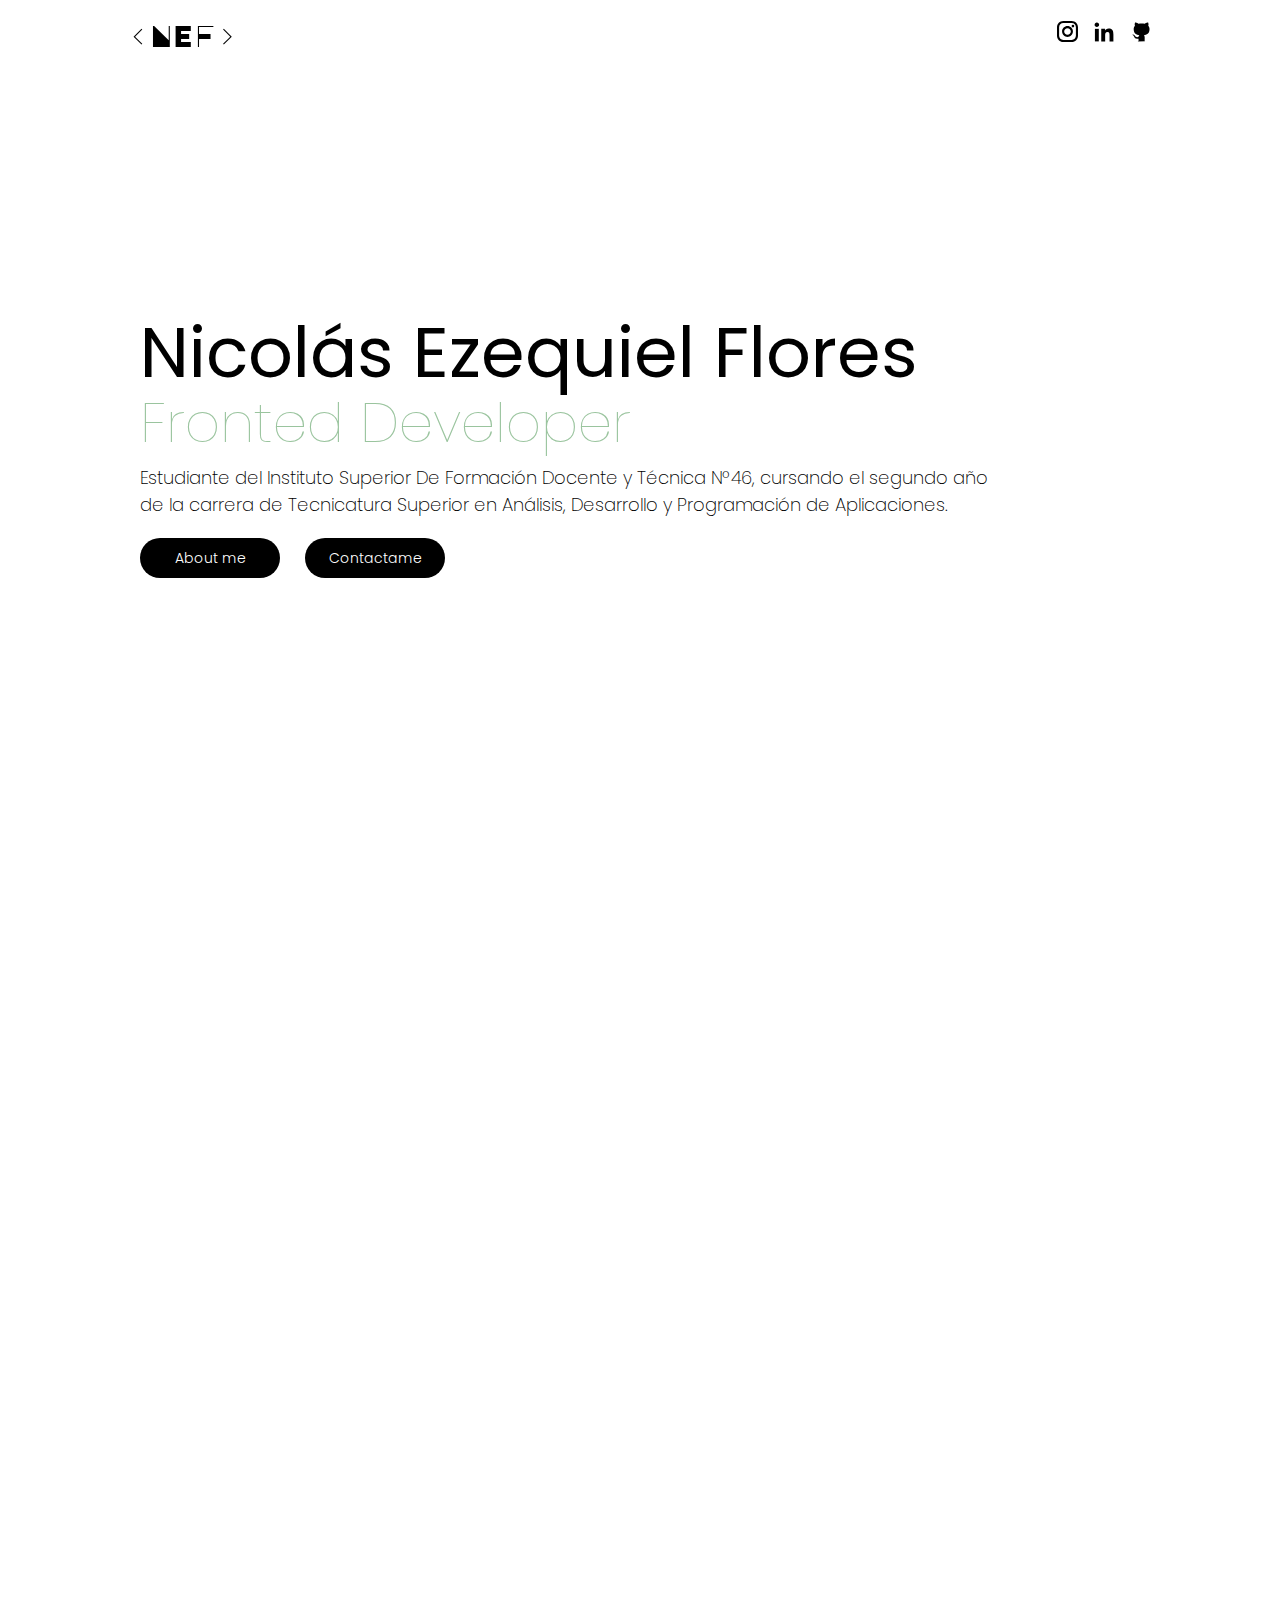
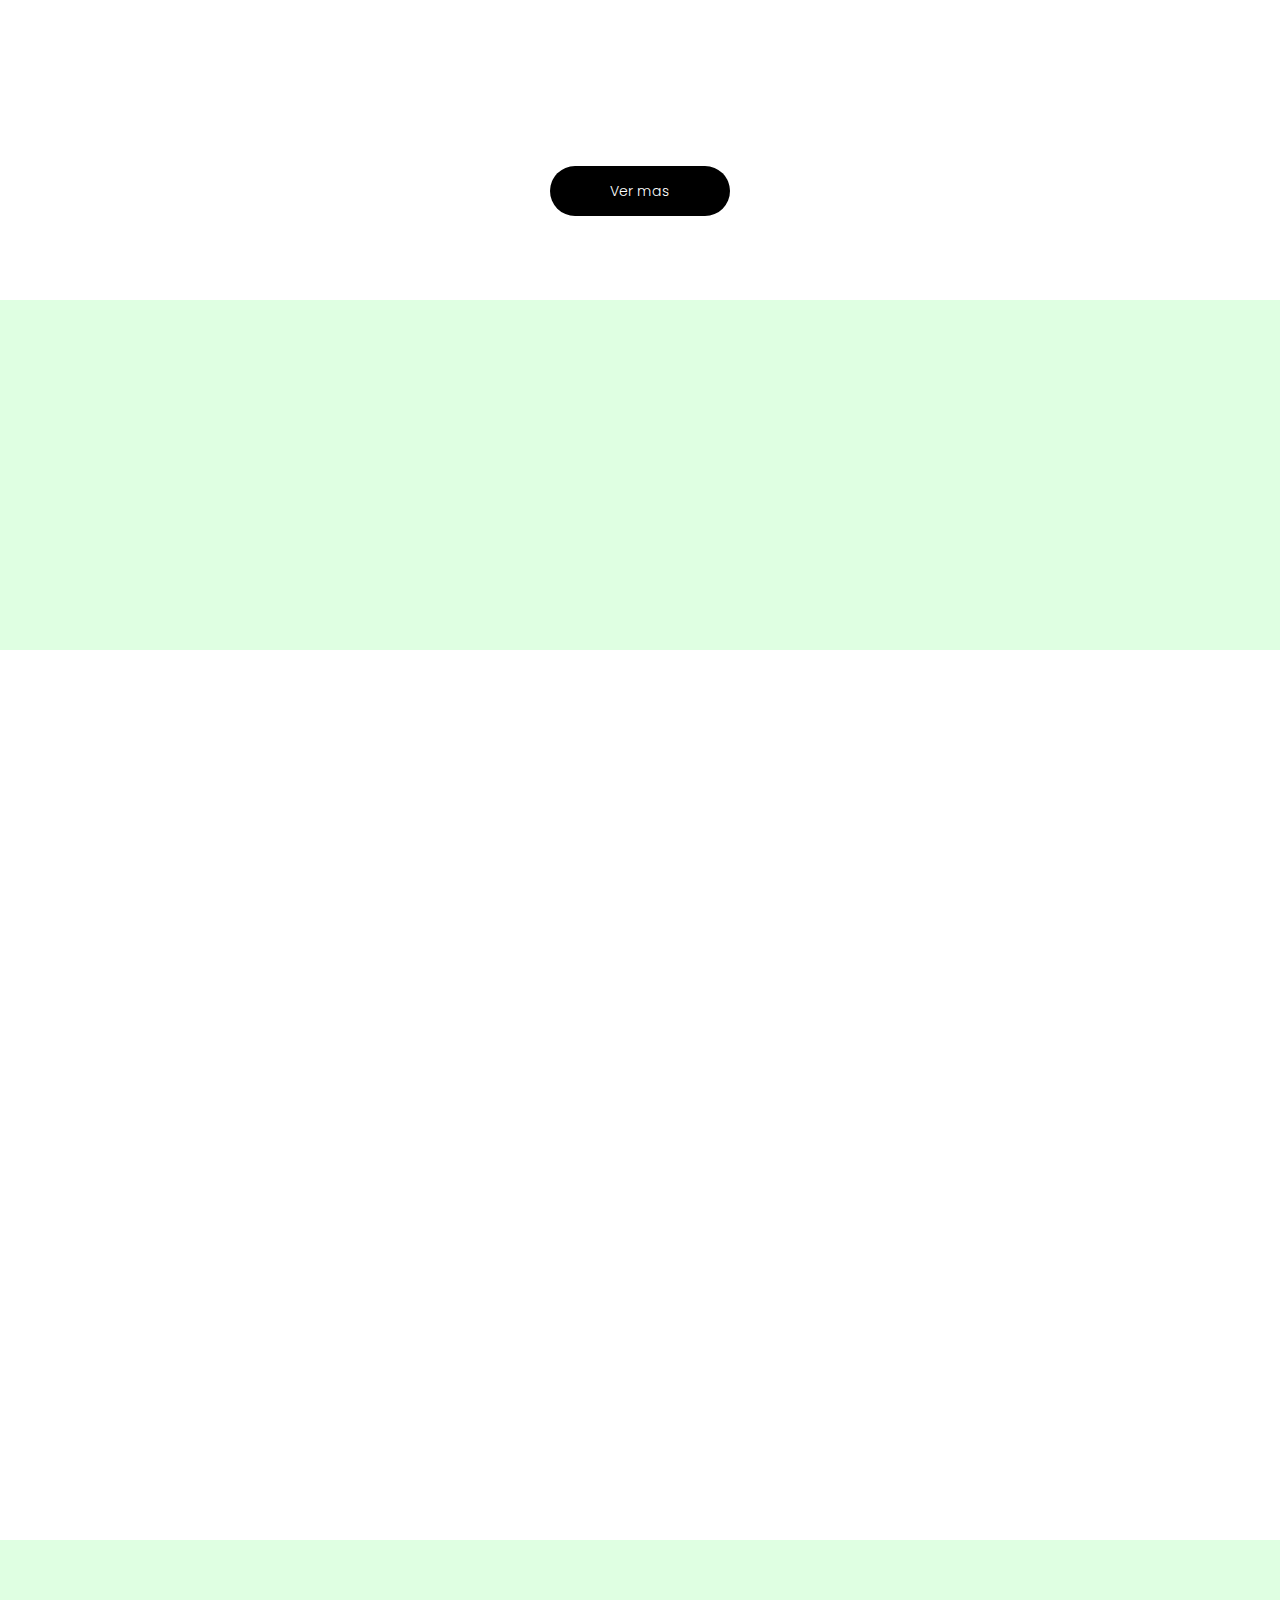
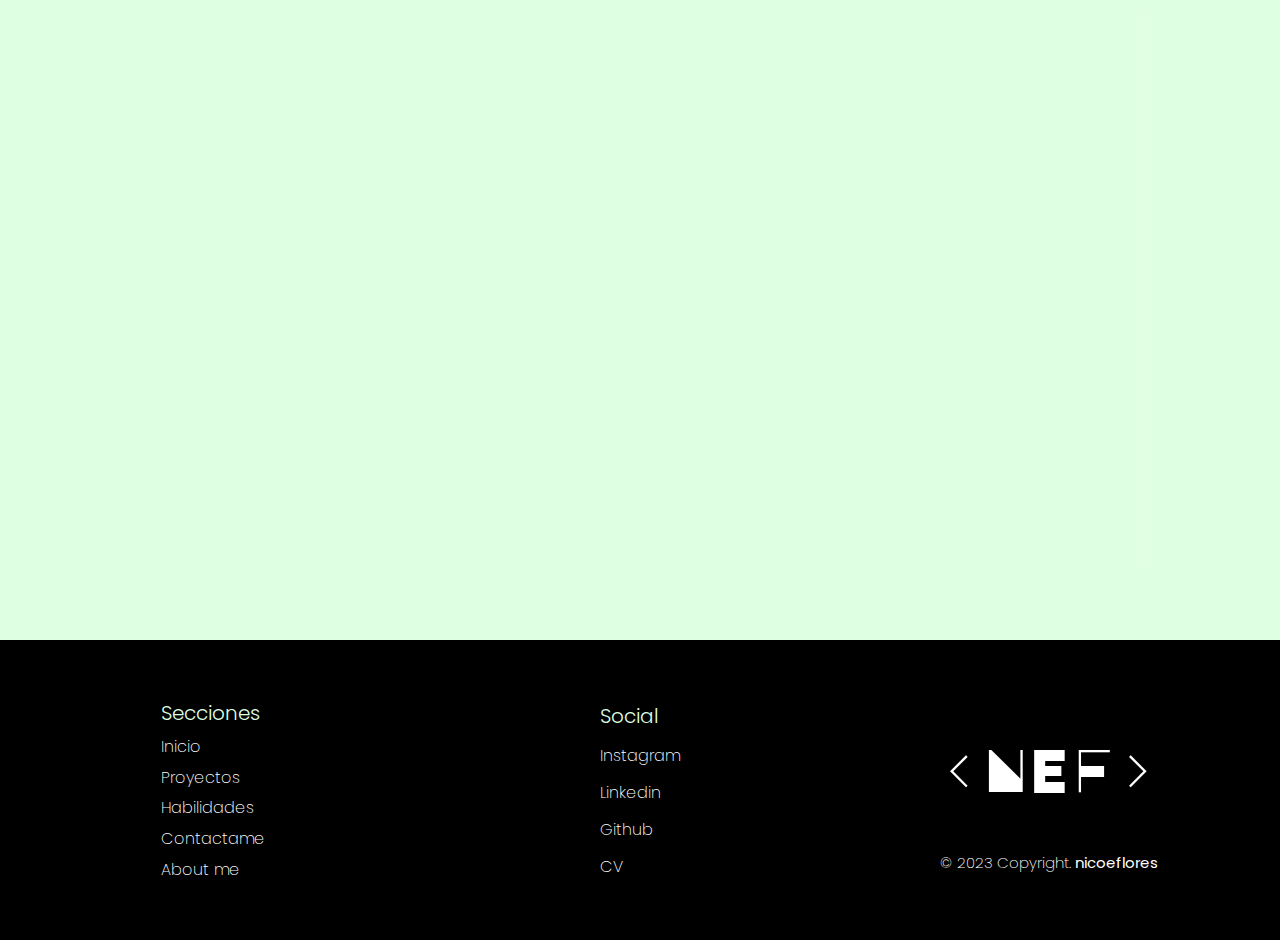
<file: index.html>
<!DOCTYPE html>
<html lang="es">
<head>
    <meta charset="UTF-8">
    <meta http-equiv="X-UA-Compatible" content="IE=edge">
    <meta name="viewport" content="width=device-width, initial-scale=1.0">
    <title>Portafolio</title>
    <link rel="stylesheet" href="css/style.css">
    <link rel="preconnect" href="https://fonts.googleapis.com">
    <link rel="preconnect" href="https://fonts.gstatic.com" crossorigin>
    <link href="https://fonts.googleapis.com/css2?family=Poppins:wght@100;200;300;400;500;600;700;800;900&display=swap" rel="stylesheet">
    <link href="https://fonts.googleapis.com/css2?family=Major+Mono+Display&display=swap" rel="stylesheet">
    <link rel="stylesheet" href="https://cdnjs.cloudflare.com/ajax/libs/animate.css/4.1.1/animate.min.css"/>
    <link href="https://unpkg.com/aos@2.3.1/dist/aos.css" rel="stylesheet">
    <script src="https://unpkg.com/aos@2.3.1/dist/aos.js"></script>
</head>
<body>
  
    <header>
        <div class="iconos">
            <a href="PROYECTO1/index.html" class="logoN">&lt;NEF&gt;</a>
        </div>
        <div class="logo">
            
        </div>
      
        <nav>
            <ul>
                <li><a href="https://www.instagram.com/nicoeflores/?hl=es" target="_blank"><img src="./img/instagram_ee1dilgl1rtu.svg" alt="" class="iconavig"></a></li>
                <li><a href="https://www.linkedin.com/in/nicol%C3%A1s-ezequiel-flores-4936a1242" target="_blank"><img src="./img/linkedin_nkd1ncah4zv7.svg" alt="" class="iconav"></a></li>
                <li><a href="https://github.com/nicolasezequielflores" target="_blank"><img src="./img/github_3s6mprzgqs03.svg" alt="" class="iconav"></a></li>  
            </ul>
        </nav>
    </header>

    <main>
        <div class="container">

            <div class="incont">
                <img src="./img/imasde2.jpg" alt="" class="imgpp  animate__animated animate__backInDown"> 
                <div class="inicio animate__animated animate__backInDown">

                    <p class="name">Nicolás <span class="segname">Ezequiel</span> Flores</p>
                    <p class="qsoy">Fronted Developer</p>
                    <div class="parins">
                        <p class="de"> Estudiante del Instituto Superior De Formación Docente y Técnica Nº46, cursando el segundo año de la carrera de Tecnicatura Superior en Análisis, Desarrollo y Programación de Aplicaciones.</p>
                    </div>
                    
                    <div class="botones">
                        <div class="button"><a href="#aboutme" class="btn">About me</a></div>
                        <div class="button"><a href="#contacto" class="btn">Contactame</a></div>
                    </div>
                </div>

                
            </div>

        </div>

        <div class="procont" id="proyectos" >

            <div class="proycont">

                <div class="proy" data-aos="fade-up">
                    <div class="titcont">
                        <p class="tit">Proyectos</p>
                        <div class="button"><a href="https://github.com/nicolasezequielflores" target="_blank" class="btn">Github</a></div>
                    </div>
                    
                </div>
    
                <div class="pro">
                    <a href="#" class="ca caja1" data-aos="zoom-in">Proyecto 1</a>
                    <a href="PROYECTO1/index.html" class="ca caja2" data-aos="zoom-in">Project-Bugatti</a>
                    <a href="#" class="ca caja3" data-aos="zoom-in">Proyecto 3</a>
                    <a href="#" class="ca caja4" data-aos="zoom-in">Proyecto 4</a>
                </div>

                <div  class="buttonvm"><a href="#" class="btnvm">Ver mas</a></div>
        </div>


            <!-- <p class="quienst">

                Estudiante del Instituto Superior De Formación Docente y Técnica Nº46, cursando el segundo año de la carrera de Tecnicatura Superior en Análisis, Desarrollo y Programación de Aplicaciones.

                Hola, mi nombre es Nicolás y soy un apasionado estudiante de programación con un gran interés en aprender y desarrollar mis habilidades en este campo. Aunque todavía estoy en mis primeros pasos como programador, he dedicado mucho tiempo y esfuerzo a aprender diversos lenguajes de programación como C# y JavaScript a través de cursos en línea y proyectos personales.

                Me siento muy motivado para seguir adquiriendo conocimientos y experiencia en el campo de la programación y estoy dispuesto a trabajar duro para convertirme en un profesional altamente capacitado. Estoy emocionado de tener la oportunidad de aplicar mis habilidades y conocimientos en proyectos reales y colaborar con otros desarrolladores. 

                Aunque todavía tengo mucho por aprender, estoy seguro de que con dedicación y esfuerzo puedo convertirme en un programador de éxito. 
            </p> -->
        </div>
        <div  id="habilidades"></div>
        
        <div class="habi">

            <div class="habicontainer" data-aos="fade-left">

                <div class="habitit">
                    <p class="habititp">Habilidades</p>
                </div>
    
                <div class="habilen">
                    <a href="#" class="len">HTML</a>
                    <a href="#" class="len">CSS</a>
                    <a href="#" class="len">JavaScript</a>
                    <a href="#" class="len">PHP</a>
                    <a href="#" class="len">SQL</a>
                    <a href="#" class="len">Boostrap</a>
                    <a href="#" class="len">Wordpress</a>                  
                </div>
            </div>
            
        </div>

        <div id="contacto"></div>
        <div class="contactocont"  data-aos="fade-up">
            <div class="concont">

                <p class="con">Contacto</p>

                <div class="button">
                    <a href="#" class="btn btncont">Instagram</a>
                </div>

            </div>

            <div class="formcont">
                
                <form action="f">

                    <input type="text" name="name" id="name" placeholder="Ingrese su nombre" data-aos="fade-up" required>
    
                 
                    <input type="text" name="apellido" id="apellido" placeholder="Ingrese su apellido" data-aos="fade-up" required>
    
                  
                    <input type="email" name="correo" id="correo" placeholder="Ingrese su correo" data-aos="fade-up" required>
    
                    <textarea name="" id="" cols="30" rows="10" placeholder="Dejá un comentario" data-aos="fade-up"></textarea>
    
                    <div class="button" data-aos="fade-up"><a href="#" class="btn" >Enviar</a></div>

                </form>

            </div>
           
        </div>

        <div id="aboutme"></div>
        <div class="quien_soy" >
           
            
            <div class="qsc" id="aboutme">
                <div class="img" data-aos="fade-right">
                    <img src="./img/imasde2.jpg" alt="" class="imgp">                   
                </div>
                 
                <div class="quienst" data-aos="fade-right">


                    <div class="parrcont">
                        <p class="quienstx">
                 
                            <span id="aboutme" class="titab">About me</span>
                            <br><br>
                            Hola, mi nombre es Nicolás y soy un apasionado estudiante de programación con un gran interés en aprender y desarrollar mis habilidades en este campo. Aunque todavía estoy en mis primeros pasos como programador, he dedicado mucho tiempo y esfuerzo a aprender diversos lenguajes a través de cursos en línea y proyectos personales.
                            <br>
                            Me siento muy motivado para seguir adquiriendo conocimientos y experiencia en el campo de la programación y estoy dispuesto a trabajar duro para convertirme en un profesional altamente capacitado.           
                        
                        </p>
                    </div>
                   
                  

                </div>
            </div>
           
        </div>

    </main>
    
    <footer>
       
        <div class="segfo">
            <div class="secciones">
                <a href="#" class="titfo">Secciones</a>
                <a href="#" class="sec">Inicio</a>
                <a href="#proyectos" class="sec">Proyectos</a>
                <a href="#habilidades" class="sec">Habilidades</a>
                <a href="#contacto" class="sec">Contactame</a>
                <a href="#aboutme" class="sec">About me</a>
            </div>
        </div>

        <div class="terfo">
            <div class="secciones">
                <a href="#" class="titfo">Social</a>
                <a href="https://www.instagram.com/nicoeflores/?hl=es" target="_blank" class="sec">Instagram</a>
                <a href="https://www.linkedin.com/in/nicol%C3%A1s-ezequiel-flores-4936a1242" target="_blank" class="sec">Linkedin</a>
                <a href="https://github.com/nicolasezequielflores" target="_blank" class="sec">Github</a>
                <a href="#" class="sec">CV</a>
            </div>
        </div>

        <div class="primfo">
            <p class="loofoo">&lt;NEF&gt;</p>
            <p class="copy">&COPY; 2023 Copyright. <a href="https://www.instagram.com/nicoeflores/?hl=es" target="_blank" class="ig">nicoeflores</a></p>
        </div>
        
    </footer>

    <button id="back-to-top"></button>

    <script src="./btn.js"></script>
    <script>
        AOS.init();
    </script>
     
</body>
</html>
</file>
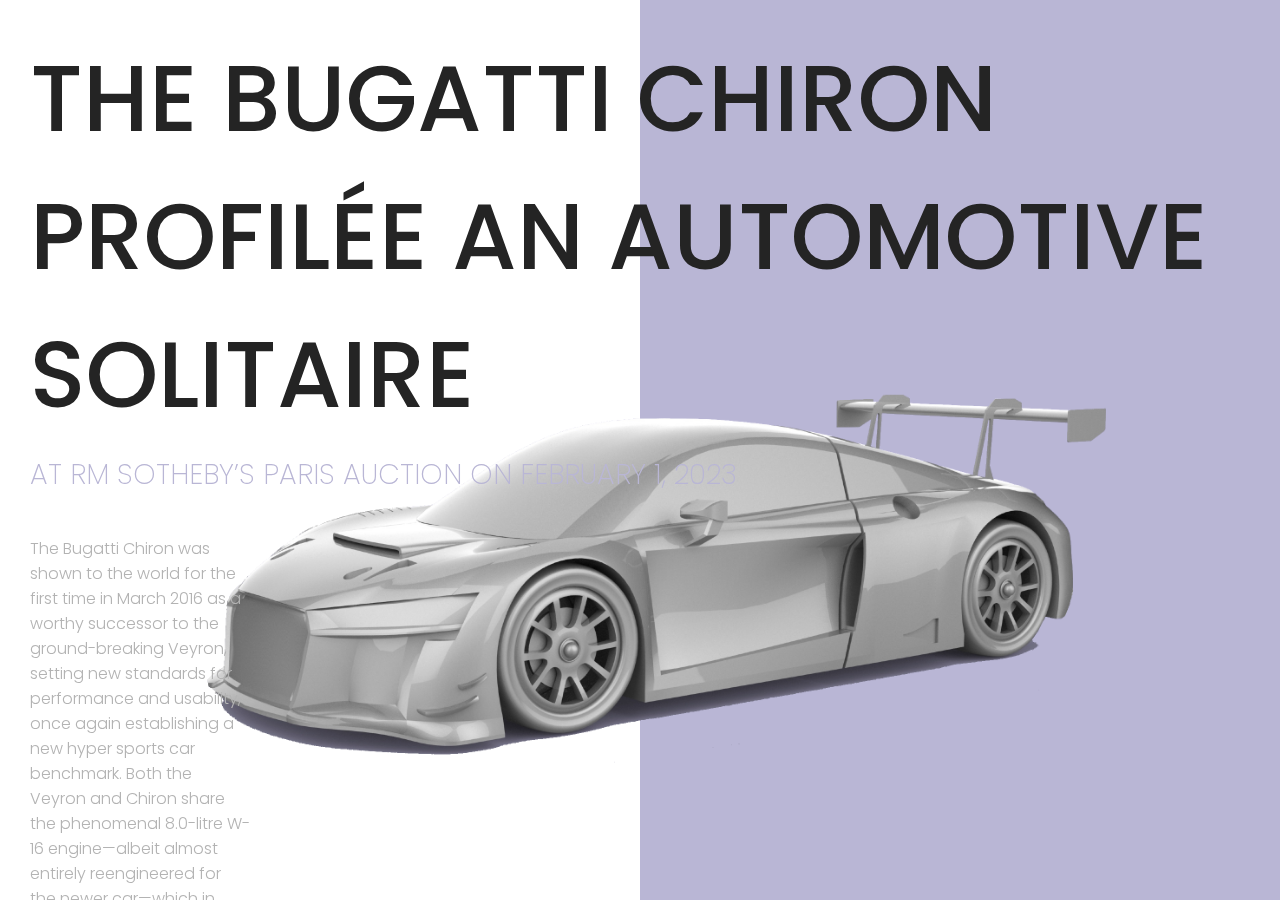
<file: PROYECTO1/index.html>
<!DOCTYPE html>
<html lang="es">
<head>
    <meta charset="UTF-8">
    <meta http-equiv="X-UA-Compatible" content="IE=edge">
    <meta name="viewport" content="width=device-width, initial-scale=1.0">
    <title>autos</title>
    <link rel="stylesheet" href="./estilo.css">
    <link rel="preconnect" href="https://fonts.googleapis.com">
    <link rel="preconnect" href="https://fonts.gstatic.com" crossorigin>
    <link href="https://fonts.googleapis.com/css2?family=Poppins:wght@100;200;300;400;500;600;700;800;900&display=swap" rel="stylesheet">
    <link href="https://fonts.googleapis.com/css2?family=Major+Mono+Display&display=swap" rel="stylesheet">
    <link rel="stylesheet" href="https://cdnjs.cloudflare.com/ajax/libs/animate.css/4.1.1/animate.min.css"/>
    <link href="https://unpkg.com/aos@2.3.1/dist/aos.css" rel="stylesheet">
    <script src="https://unpkg.com/aos@2.3.1/dist/aos.js"></script>
</head>
<body>
   
    <div class="containeraut">
        <div class="auto animate__animated animate__backInRight">

        </div>

        <div class="tit">
            <div class="conttit">
                <p class="tituno">THE BUGATTI CHIRON PROFILÉE
                    AN AUTOMOTIVE SOLITAIRE</p>
                
                <div class="link-bug">
                    <a href="https://rmsothebys.com/en/auctions/pa23/paris/lots/r0055-2022-bugatti-chiron-profil%C3%A9e/1316052" target="_blank" class="subtitulo">AT RM SOTHEBY’S PARIS AUCTION ON FEBRUARY 1, 2023</a>
                </div>

                <p class="resumen">
                    The Bugatti Chiron was shown to the world for the first time in March 2016 as a worthy successor to the ground-breaking Veyron, setting new standards for performance and usability, once again establishing a new hyper sports car benchmark. Both the Veyron and Chiron share the phenomenal 8.0-litre W-16 engine—albeit almost entirely reengineered for the newer car—which in Chiron application features four larger two-stage turbochargers to boost power up to 1,600 PS.
                </p>
             
               
                
               <div class="ryc">
                <p class="copy">
                    <a href="https://www.instagram.com/nicoeflores/?hl=es" target="_blank"  class="cont"><img src="./img/icons8-instagram-480.png" alt="" class="contrds"></a>
                    <a href="https://www.linkedin.com/in/nicol%C3%A1s-ezequiel-flores-4936a1242" target="_blank" class="cont"><img src="./img/icons8-linkedin-480.png" alt="" class="contrds"></a>
                    <a href="https://github.com/nicolasezequielflores" target="_blank"  class="cont"><img src="./img/icons8-github-480.png" alt="" class="contrds"></a>
                    
                
                </p>
                <p class="copytxt">&COPY; 2023 Copyright. <a href="https://www.instagram.com/nicoeflores/?hl=es" target="_blank" class="ig">nicoeflores</a></p>
               </div>
                    
            </div>
          
        </div>
        
    </div>
    
    <footer></footer>
    <script>
        AOS.init();
    </script>
     
</body>
</html>
</file>
<file: css/style.css>
*{
    margin: 0;
    padding: 0;
    box-sizing: border-box;
    text-decoration: none;
    list-style: none;
    font-family: 'Poppins', sans-serif;
    scroll-behavior: smooth;
}

header{
    width: 100%;
    height: 70px;
    display: flex;
    align-items: center;
    position: fixed;
    z-index: 10;
    background:#ffffffb4;
    backdrop-filter: blur(10px);
}

nav{
    height: 100%;
    width: 50%;
    margin: 0 10% 0 0;
    display: flex;
    justify-content: right;
    align-items: center;
}

nav ul{
    display: flex;
    gap: 15px;
}

.iconav{
    height: 22px;
    width: 22px;
    transition: 0.5s;
 
}

.iconavig{
    height: 21px;
    width: 21px;
    transition: 0.4s;
    
}

.iconav:hover{

    transform: rotate(20deg) scale(1.5);


}

.iconavig:hover{
 
    transform: rotate(20deg) scale(1.4);


}

.logoN{
    font-size: 30px;
    color: #000000;
    font-family: 'Major Mono Display', monospace;
}



.iconos{
    height: 100%;
    width: 50%;
    margin: 0 0 0 10%;
    display: flex;
    justify-content: left;
    align-items: center;
}

.linea{
    color: #000000;
}




/* ----------------------------INICIO--------------------------------------- */

.container{
    width: 100%;
    min-height: 100vh;
    display: flex;
    justify-content: center;
    align-items: center;
    overflow: hidden;
}

.incont{
    width: 1000px;
    height: 500px;
    background: #ffffff;
    display: flex;
    justify-content: center;
    align-items: center;
    flex-wrap: wrap;
}

.inicio{
    width: 100%;
    height: 300px;
    background: #ffffff;

}

.img{
    width: 200px;
    height: 200px;
    border-radius: 50%;
}

.name{
    font-size: 70px;
    font-weight: 400;
    margin: 0 0 -25px 0;
}


.qsoy{
    font-size: 55px;
    font-weight: 100;
    color: #9ac49e;;
    margin: 0 0;
}

.de{
    margin: 0 0 20px 0;
    font-size: 18px;
    font-weight: 200;
    padding: 0 130px 0 0;
    color: rgb(0, 0, 0);

}
.imgpp{
    border-radius: 50%;
    width: 130px;
    height: 130px;
    margin: 0 0 10px 0;
    display: none;
}
.btn{
    display: flex;
    justify-content: center;
    align-items: center;
    width: 140px;
    height: 40px;
    color: white;
    background: #000000;
    transition: 1s;
    font-size: 14px;
    font-weight: 300;
    border-radius: 30px;
    
}

.btn:hover{
    color: #000000;
    backdrop-filter: blur(10px);
    background: #ffffff00;
    border: 1px solid #000000;
    
}
.botones{
    display: flex;
    gap: 25px;
    
}



/* ----------------------------ABOUT ME--------------------------------------- */

.quien_soy{
    overflow: hidden;
    display: flex;
    justify-content: center;
    align-items: center;
    width: 100%;
    height: 700px;
    background: #DFFFE2;
    background-position: center;
    background-repeat: no-repeat;
    background-size: cover;
}

.titab{
    background: #000000;
    border: solid 1px rgb(0, 0, 0);
    color: rgb(255, 255, 255);
    font-size: 20px;
    font-weight: 200;
    padding: 10px 20px;
    transition: 1s;
}

.titab:hover{
    background: #00000000;
    color: rgb(0, 0, 0);
    border: solid 1px rgb(0, 0, 0);
}


.qsc{
    display: flex;
    justify-content: center;
    align-items: center;
    background: #00000000;
    height: 80%;
    width: 80%;
    transition: 0.8s;
    pointer-events: all;
    backdrop-filter: blur(10px);
    overflow: hidden;
}

.qsc:hover{
    cursor: pointer;
}

.img{
    width: 50%;
    height: 80%;
    display: flex;
    justify-content: center;
    align-items: center;
}

.imgp{
    width: 300px;
    height: 300px;
    border-radius: 50%;
}

.quienst{
    height: 100%;
    width: 50%;
    
}

.quienstx{
   
    float: left;
    padding: 100px 100px 100px 0;
    color: rgb(0, 0, 0);
    font-size: 18px;
    font-weight: 300;
}


/* ----------------------------PROYECTOS--------------------------------------- */

.procont{
    width: 100%;
    height: 100vh;
    display: flex;
    justify-content: center;  
    margin: 0 0 100px 0;
}

.titcont{
    width: 100%;
    height: 200px;
    display: flex;
    justify-content: space-between;
    align-items: center;
}

.tit{
    font-size: 30px;
    font-weight: 200;
}

.proycont{
    background: #ffffff;
    width: 80%;
    height: 100%;
}

.pro{
    
    width: 100%;
    min-height:69%;
    display: grid;
    grid-template-columns: repeat(7, 1fr);
    grid-template-rows: repeat(5, 1fr);
    grid-template-areas: 
    "caja1 caja1 caja1 caja1 caja2 caja2 caja2" 
    "caja1 caja1 caja1 caja1 caja2 caja2 caja2"
    "caja1 caja1 caja1 caja1 caja2 caja2 caja2" 
    "caja3 caja3 caja3 caja4 caja4 caja4 caja4"  
    "caja3 caja3 caja3 caja4 caja4 caja4 caja4" 
    ;
    gap: 10px;
   
}

.ca{
  
    background: #000000;
    display: flex;
    justify-content:center;
    align-items: flex-end;
    color:white;
    font-size: 13px;
}


/* .ca:hover{

    background-size:auto;
    background-repeat: no-repeat;
} */

.caja1{
   
    background-image: url(../img/Fondos/uno.jpg);
    background-size: cover;
    background-repeat: no-repeat;
    background-position: center;
    grid-area: caja1;
    
}

.caja2{
    background-image: url(../PROYECTO1/img/imgEscritorio\(1\).jpg);
    background-size: cover;
    background-repeat: no-repeat;
    grid-area: caja2;
    display: flex;
    justify-content:center;
    align-items: flex-end;
    color:white;
    font-size: 13px;
}


.caja3{
    background-image: url(../img/Fondos/tres.jpg);
    background-size: cover;
    background-repeat: no-repeat;
    background-position: center;
    grid-area: caja3;
}

.caja4{
    background-image: url(../img/Fondos/cuatro.jpg);
    background-size: cover;
    background-position: center;
    background-repeat: no-repeat;
    grid-area: caja4;
}

.btnvm{
    display: flex;
    justify-content: center;
    align-items: center;
    width: 180px;
    height: 50px;
    color: white;
    background: #000000;
    transition: 1s;
    font-size: 14px;
    font-weight: 300;
    border-radius: 30px;
    
}

.btnvm:hover{
    color: #000000;
    backdrop-filter: blur(10px);
    background: #ffffff00;
    border: 1px solid #000000;
    
}

.buttonvm{
    display: flex;
    justify-content: center;
    align-items: center;
    background: #ffffff;
    padding: 45px 30px 30px 30px;
}


/* ----------------------------HABILIDADES--------------------------------------- */

.habi{
    width: 100%;
    height: 350px;
    background: #DFFFE2;
    background-position: center;
    display: flex;
    justify-content: center;
    align-items: center;
    margin: 0 0 80px 0;
}

.habicontainer{
    display: flex;
    justify-content: center;
    align-items: center;
    background: #00000000;
    height: 80%;
    width: 80%;
    transition: 0.8s;
    pointer-events: all;
    backdrop-filter: blur(10px);
  
}

.habitit{
    width: 50%;
    height: 100%;
    display: flex;
    justify-content: center;
    align-items: center;
    cursor: pointer;
    
}

.habilen{
    width: 50%;
    height: 100%;
    display: flex;
    justify-content: center;
    align-items: center;

}

.habititp{
    font-weight: 200;
    font-size: 20px;
    padding: 10px 20px;
    background: #000000;
    color: rgb(255, 255, 255);
    transition: 1s;
    
}

.habititp:hover{
    border: solid 1px rgb(0, 0, 0);
    background: #00000000;
    color: rgb(0, 0, 0);
    
}

.len{
    font-size: 20px;
    font-weight: 200;
    padding: 13px;
    color: rgb(0, 0, 0);
    transition: 1s;
}

.len:hover{

    transform: rotate(360deg) scale(1.2);
}

/* ----------------------------CONTACTO--------------------------------------- */

.contactocont{
    width: 100%;
    min-height: 90vh;
    display: flex;
    flex-wrap: wrap;
    justify-content: center;
    
}
.titulocont{
    background: #000000;
    width: 200px;
    height: 100px;
}

.formcont{
    width: 100%;
    display: flex;
    justify-content: center;
}

form{
 
    display: grid;
    justify-content: center;
    width: 80%;
    height: 30%;
    background: #ffffff;
}


input{
    width: 600px;
    height: 50px;
    margin: 10px 0 20px;
    border: 1px solid rgba(0, 0, 0, 0.884);
    padding: 10px;
    font-size: 15px;
    font-weight: 300;
}

textarea{
    margin: 10px 0 20px 0;
    resize: none;
    height: 120px;
    border: 1px solid rgba(0, 0, 0, 0.884);
    padding: 10px;
    font-weight: 300;
}

.concont{
    width: 38%;
    height: 200px;
    margin: 0 0 -200px 0;
    display: flex;
    justify-content: space-between;
    align-items: center;
}

.con{
    font-size: 30px;
    font-weight: 200;
}

/* ----------------------------FOOTER--------------------------------------- */

footer{
    width: 100%;
    min-height: 300px;
    background: #000000;
    display: flex;
    justify-content: center;
    align-items: center;
    flex-wrap: wrap;
}

.primfo{
    height: 250px;
    width: 33.33%;
    background: #000000;
    display: flex;
    justify-content: center;
    align-items: center;
    flex-wrap: wrap;
}

.copy{
    font-size: 15px;
    color: white;
    margin: 20px 36px 20px 0;
    font-weight: 200;
}
.loofoo{
    color: #ffffff;
    font-size: 60px;
    font-family: 'Major Mono Display', monospace;
    text-align: center;
    /* background-image: url(../img/Fondos/milad-fakurian-tGTa40GKSRI-unsplash.jpg); */
    background-size: cover;
    padding: 20px 10px;
    margin: 32px 35px -30px 0;
    cursor: pointer;
}

.segfo{
    height: 250px;
    width: 33.33%;
    background: #000000;
}

.secciones{
    width: 100%;
    height: 100%;
    display: grid;
    justify-content: center;
    align-items: center;
    padding: 30px;
    
}

.titfo{
    color: #DFFFE2;
    font-size: 20px;
    font-weight: 300;
    transition: 1s;
}


.sec{
    font-weight: 200;
    color: white;
    transition: 1s;
}

.sec:hover{
    transform: rotate(20deg) scale(1.2);
    
}

.terfo{
    height: 250px;
    width: 33.33%;
    background: #000000;
}

.cuafo{
    height: 50px;
    width: 100%;
    background: #000000;
    line-height: 50px;
    font-size: 16px;
    text-align: left;
    padding: 0 0 0 120px;
    color: white;
}

.ig{
    font-weight: 400;
    color: white;
}

    /* ----------------------------BOTON--------------------------------------- */
    #back-to-top {
        display: none;
        position: fixed;
        bottom: 0;
        right: 0;
        background-color: black;
        border-radius: 50%;
        color: white;
       
    }




 
    
    @media (max-width:1071px){

    /* ----------------------------BOTON RESPONSIVE--------------------------------------- */

    #back-to-top {
        position: fixed;
        bottom: 0;
        right: 0;
        width: 100px;
        height: 100px;
        color: rgb(0, 0, 0);
        display: block;
        background: url(../img/icons8-chevron-arriba-en-círculo-100.png);
        background-size: cover;
        background-repeat: no-repeat;
        border: 0 solid #000000;
        margin: 5px;
    
    }

    .up{
        width: 100%;
        height: 100%;
        
    }

    /* ----------------------------HEADER RESPONSIVE--------------------------------------- */

    .iconav:hover{

        transform: none;
    
    
    }
    
    .iconavig:hover{
     
        transform: none;
    
    
    }

    
    /* ----------------------------INICIO RESPONSIVE--------------------------------------- */
    

    .container{
        width: 100%;
        min-height: 100vh;
        display: flex;
        justify-content: center;
        align-items: center;
        overflow: hidden;
    }

    .imgpp{
        border-radius: 50%;
        width: 130px;
        height: 130px;
        margin: 0 0 10px 0;
        display: block;
    }
    
    
    .incont{
        width: 100%;
        height: 100%;
        background: #ffffff;
        display: flex;
        justify-content: center;
        align-items: center;
        text-align: center;
    }
    
    .inicio{
      
        width: 100%;
        height: 100%;
        background: #ffffff;
        display: grid;
        justify-content: center;
        align-items: center;
    }
    
    
    .name{
        padding: 0 5px;
        font-size: 40px;
        font-weight: 400;
        margin: 0 0 -14px 0;
    }
    
    .segname{
        display: none;
    }
    
    .qsoy{
        padding: 0 5px;
        font-size: 30px;
        font-weight: 100;
        color: #000000;
        margin: 0 0;
        color: #83db8c;;
    }
    
    .parins{
        width: 100%;
        display: flex;
        justify-content: center;
  
    }

    .de{
        padding: 0 40px;
        font-size: 14px;
        font-weight: 200;
        color: rgb(0, 0, 0);
       
    }
    
    .btn{

         color: #000000;
         backdrop-filter: blur(10px);
         background: #ffffff00;
         border: 1px solid #000000;
         
    }
    
    .btn:hover{
        display: flex;
        justify-content: center;
        align-items: center;
        width: 120px;
        height: 40px;
        color: white;
        background: #000000;
        transition: 1s;
        font-size: 14px;
        font-weight: 300;
        border-radius: 30px;
    }

    .botones{
        display: flex;
        justify-content: center;
        gap: 25px;  
    }
   /* ----------------------------PROYECTOS RESPONSIVE--------------------------------------- */
    .btnvm{
        display: flex;
        justify-content: center;
        align-items: center;
        width: 180px;
        height: 50px;
        color: white;
        background: #000000;
        transition: 1s;
        font-size: 14px;
        font-weight: 300;
        border-radius: 30px;
        
    }
    
    .btnvm:hover{
        color: #000000;
        backdrop-filter: blur(10px);
        background: #ffffff00;
        border: 1px solid #000000;
        
    }
    
    .buttonvm{
        display: flex;
        justify-content: center;
        align-items: center;
        background: #ffffff;
        padding: 60px 30px 30px 30px;
    }

    .caja2{
        background-image: url(../PROYECTO1/img/33632332_phone_14_01\(1\).png);
        background-size: 280px;
        background-repeat: no-repeat;
        background-position: center;
        grid-area: caja2;
    }

    

    /* ----------------------------HABILIDADES RESPONSIVE--------------------------------------- */

.habi{
    width: 100%;
    height: 350px;
    background: #DFFFE2;
    background-position: center;
    display: flex;
    justify-content: center;
    align-items: center;
    margin: 0 0 80px 0;
    overflow: hidden;
}

.habicontainer{
    display: flex;
    justify-content: center;
    flex-wrap: wrap;
    background: #00000000;
    height: 90%;
    width: 90%;
    transition: 0.8s;
    pointer-events: all;
    backdrop-filter: blur(10px);
    border-radius: 10px;
    overflow: hidden;
}

.habitit{
    width: 100%;
    height: 50%;
    cursor: pointer;
    margin: 30px 0 0 0 ;
    
}

.habilen{
    width: 100%;
    height: 50%;
    margin: -140px 0 0 0 ;
    display: flex;
    flex-wrap: wrap;
}

.habititp{
 
    border: solid 1px rgb(0, 0, 0);
    background: #00000000;
    color: rgb(0, 0, 0);
    transition: 1s;
    
}

.habititp:hover{
  
    font-weight: 200;
    font-size: 10px;
    padding: 10px 20px;
    background: #000000;
    color: rgb(255, 255, 255);
}

.len{
    flex-wrap: wrap;
    font-size: 10px;
    font-weight: 300;
    padding: 5px;
    margin: 2px;
    background: #000000;
    color: rgb(255, 255, 255);
    display: flex;
    justify-content: center;
    transition: 1s;

}

.len:hover{

    transform: none;
}



/* ----------------------------CONTACTO RESPONSIVE--------------------------------------- */

.contactocont{
    width: 100%;
    min-height: 100vh;
    display: flex;
    flex-wrap: wrap;
    justify-content: center;
    overflow: hidden;
}

.titulocont{
    width: 100%;
    height: 200px;
    display: flex;
    align-items: flex-end;
    float: left;
}

.formcont{
    width: 100%;
    margin: 150px 100% ;
    background: #83db8c;
    float: left;
}

form{
    float: left;
    width: 100%;
    height: 100%;
    margin: 0 0;
    background: #ffffff;
}


input{
 
    width: 350px;
    height: 50px;
    margin: 10px 0 20px;
    border: 1px solid rgba(0, 0, 0, 0.884);
    padding: 10px;
    font-size: 10px;
    font-weight: 300;
}


textarea{
    width: 350px;
    margin: 10px 0 20px 0;
    resize: none;
    height: 120px;
    border: 1px solid rgba(0, 0, 0, 0.884);
    padding: 10px;
    font-weight: 300;
    font-size: 10px;
}

.concont{
    width: 38%;
    height: 200px;
    margin: 0 0 -100px 0;
    display: flex;
    justify-content: space-between;
    align-items: flex-end;
}

.con{
    font-size: 30px;
    font-weight: 200;
    margin: 0 10px 0 -90px;
}

.btncont{
    margin: 0 0 0 43px;
    display: flex;
    justify-content: center;
    align-items: center;
    width: 140px;
    height: 40px;
    color: rgb(0, 0, 0);
    background: #ffffff;
    transition: 1s;
    font-size: 14px;
    font-weight: 300;
    border-radius: 30px;
    border: solid 1px rgb(0, 0, 0);
}

/* ----------------------------ABOUT ME RESPONSIVE--------------------------------------- */

.quien_soy{
    overflow: hidden;
    width: 100%;
    min-height: 200px;
    background: #ffffff;

}

.titab{
    background: #000000;
    border: solid 1px rgb(0, 0, 0);
    color: rgb(255, 255, 255);
    font-size: 20px;
    font-weight: 200;
    transition: 1s;
  
}




.qsc{
    
    text-align: left;
    background: #DFFFE2;
    height: 100%;
    width: 100%;
    transition: 0.8s;
    
}



.img{
    width: 100%;
    display: none;
    
   
}

.imgpp{
    margin: 0 0 20px 0;
    width: 200px;
    height: 200px;
}


.quienst{
  
    height: 100%;
    width: 100%;
    margin: 0 0;
    padding: 130px 0;
}

.parrcont{
    width: 100%;
    height: 100%;
    display: flex;
    justify-content: center;
    align-items: center;

}

.quienstx{
    
    padding: 0 40px;
    color: rgb(0, 0, 0);
    font-size: 16px;
    font-weight: 200;
    margin: 0 0;
    
}



/* ----------------------------FOOTER RESPONSIVE--------------------------------------- */

footer{
    overflow: hidden;
    min-height: 300px;
}

.primfo{
    height: 100px;
    width: 100%;
    background: #000000;
    display: flex;
    justify-content: center;
    align-items: center;

}

.copy{
    font-size: 13px;
    color: white;
    margin: 20px 36px 20px 0;
    font-weight: 200;
}
.loofoo{
    display: none;
    color: #000000;
    font-size: 60px;
    font-family: 'Major Mono Display', monospace;
    text-align: center;
    background-image: url(../img/Fondos/milad-fakurian-tGTa40GKSRI-unsplash.jpg);
    background-size: cover;
    padding: 20px 10px;
    margin: 32px 35px -30px 0;
    cursor: pointer;
}

.segfo{
    height: 250px;
    width: 50%;
    background: #000000;
}

.secciones{
    width: 100%;
    height: 100%;
    display: grid;
    justify-content: center;
    align-items: center;
    padding: 30px;
    
}

.titfo{
    color:#DFFFE2;
    font-size: 20px;
    font-weight: 300;
    transition: 1s;
}


.sec{
    font-weight: 200;
    color: white;
    transition: 1s;
}

.sec:hover{
    transform: none
    
}

.terfo{
    height: 250px;
    width: 50%;
    background: #000000;
}

.cuafo{
    height: 50px;
    width: 100%;
    background: #000000;
    line-height: 50px;
    font-size: 16px;
    text-align: left;
    padding: 0 0 0 120px;
    color: white;
}

.ig{
    font-weight: 400;
    color: white;
}


}


















@media (width:810px){

    /* ----------------------------BOTON RESPONSIVE--------------------------------------- */

    #back-to-top {
        position: fixed;
        bottom: 0;
        right: 0;
        width: 100px;
        height: 100px;
        color: rgb(0, 0, 0);
        display: block;
        background: url(../img/icons8-chevron-arriba-en-círculo-100.png);
        background-size: cover;
        background-repeat: no-repeat;
        border: 0 solid #000000;
        margin: 5px;
    
    }

    .up{
        width: 100%;
        height: 100%;
        
    }

    /* ----------------------------HEADER RESPONSIVE--------------------------------------- */

    .iconav:hover{

        transform: none;
    
    
    }
    
    .iconavig:hover{
     
        transform: none;
    
    
    }

    
    /* ----------------------------INICIO RESPONSIVE--------------------------------------- */
    

    .container{
        width: 100%;
        min-height: 100vh;
        display: flex;
        justify-content: center;
        align-items: center;
        overflow: hidden;
    }

    .imgpp{
        border-radius: 50%;
        width: 130px;
        height: 130px;
        margin: 0 0 10px 0;
        display: block;
    }
    
    
    .incont{
        width: 100%;
        height: 100%;
        background: #ffffff;
        display: flex;
        justify-content: center;
        align-items: center;
        text-align: center;
    }
    
    .inicio{
      
        width: 100%;
        height: 100%;
        background: #ffffff;
        display: grid;
        justify-content: center;
        align-items: center;
    }
    
    
    .name{
        padding: 0 5px;
        font-size: 40px;
        font-weight: 400;
        margin: 0 0 -14px 0;
    }
    
    .segname{
        display: none;
    }
    
    .qsoy{
        padding: 0 5px;
        font-size: 30px;
        font-weight: 100;
        color: #000000;
        margin: 0 0;
        color: #83db8c;;
    }
    
    .parins{
        width: 100%;
        display: flex;
        justify-content: center;
  
    }

    .de{
        padding: 0 40px;
        font-size: 14px;
        font-weight: 200;
        color: rgb(0, 0, 0);
       
    }
    
    .btn{

         color: #000000;
         backdrop-filter: blur(10px);
         background: #ffffff00;
         border: 1px solid #000000;
         
    }
    
    .btn:hover{
        display: flex;
        justify-content: center;
        align-items: center;
        width: 120px;
        height: 40px;
        color: white;
        background: #000000;
        transition: 1s;
        font-size: 14px;
        font-weight: 300;
        border-radius: 30px;
    }

    .botones{
        display: flex;
        justify-content: center;
        gap: 25px;  
    }

    /* ----------------------------HABILIDADES RESPONSIVE--------------------------------------- */

.habi{
    width: 100%;
    height: 350px;
    background: #DFFFE2;
    background-position: center;
    display: flex;
    justify-content: center;
    align-items: center;
    margin: 0 0 80px 0;
    overflow: hidden;
}

.habicontainer{
    display: flex;
    justify-content: center;
    flex-wrap: wrap;
    background: #00000000;
    height: 90%;
    width: 90%;
    transition: 0.8s;
    pointer-events: all;
    backdrop-filter: blur(10px);
    border-radius: 10px;
    overflow: hidden;
}

.habitit{
    width: 100%;
    height: 50%;
    cursor: pointer;
    margin: 30px 0 0 0 ;
    
}

.habilen{
    width: 100%;
    height: 50%;
    margin: -140px 0 0 0 ;

}

.habititp{
 
    border: solid 1px rgb(0, 0, 0);
    background: #00000000;
    color: rgb(0, 0, 0);
    transition: 1s;
    
}

.habititp:hover{
  
    font-weight: 200;
    font-size: 10px;
    padding: 10px 20px;
    background: #000000;
    color: rgb(255, 255, 255);
}

.len{
    font-size: 10px;
    font-weight: 300;
    padding: 5px;
    margin: 2px;
    background: #000000;
    color: rgb(255, 255, 255);
    display: flex;
    justify-content: center;
    transition: 1s;

}

.len:hover{

    transform: none;
}



/* ----------------------------CONTACTO RESPONSIVE--------------------------------------- */

.contactocont{
    width: 100%;
    min-height: 100vh;
    display: flex;
    flex-wrap: wrap;
    justify-content: center;
    overflow: hidden;
}

.titulocont{
    width: 100%;
    height: 200px;
    display: flex;
    align-items: flex-end;
    float: left;
}

.formcont{
    width: 100%;
    margin: 150px 100% ;
    background: #83db8c;
    float: left;
}

form{
    float: left;
    width: 100%;
    height: 100%;
    margin: 0 0;
    background: #ffffff;
}


input{
 
    width: 550px;
    height: 50px;
    margin: 10px 0 20px;
    border: 1px solid rgba(0, 0, 0, 0.884);
    padding: 10px;
    font-size: 10px;
    font-weight: 300;
}


textarea{
    width: 550px;
    margin: 10px 0 20px 0;
    resize: none;
    height: 120px;
    border: 1px solid rgba(0, 0, 0, 0.884);
    padding: 10px;
    font-weight: 300;
    font-size: 10px;
}

.concont{
    width: 38%;
    height: 200px;
    margin: 0 0 -100px 0;
    display: flex;
    justify-content: space-between;
    align-items: flex-end;
}

.con{
    font-size: 30px;
    font-weight: 200;
    margin: 0 10px 0 -90px;
}

.btncont{
    margin: 0 0 0 43px;
    display: flex;
    justify-content: center;
    align-items: center;
    width: 140px;
    height: 40px;
    color: rgb(0, 0, 0);
    background: #ffffff;
    transition: 1s;
    font-size: 14px;
    font-weight: 300;
    border-radius: 30px;
    border: solid 1px rgb(0, 0, 0);
}

/* ----------------------------ABOUT ME RESPONSIVE--------------------------------------- */

.quien_soy{
    overflow: hidden;
    width: 100%;
    min-height: 200px;
    background: #ffffff;

}

.titab{
    background: #000000;
    border: solid 1px rgb(0, 0, 0);
    color: rgb(255, 255, 255);
    font-size: 20px;
    font-weight: 200;
    transition: 1s;
  
}




.qsc{
    
    text-align: left;
    background: #DFFFE2;
    height: 100%;
    width: 100%;
    transition: 0.8s;
    
}



.img{
    width: 100%;
    display: none;
    
   
}

.imgpp{
    margin: 0 0 20px 0;
    width: 200px;
    height: 200px;
}





.quienst{
  
    height: 100%;
    width: 100%;
    margin: 0 0;
    padding: 130px 0;

}
.parrcont{
    width: 100%;
    height: 80%;
    display: flex;
    justify-content: center;
    align-items: center;

}

.quienstx{
  
    padding: 0 40px;
    color: rgb(0, 0, 0);
    font-size: 17px;
    font-weight: 200;
    margin: 0 0;
    
}



/* ----------------------------FOOTER RESPONSIVE--------------------------------------- */

footer{
    overflow: hidden;
    min-height: 300px;
}

.primfo{
    height: 100px;
    width: 100%;
    background: #000000;
    display: flex;
    justify-content: center;
    align-items: center;

}

.copy{
    font-size: 13px;
    color: white;
    margin: 20px 36px 20px 0;
    font-weight: 200;
}
.loofoo{
    display: none;
    color: #000000;
    font-size: 60px;
    font-family: 'Major Mono Display', monospace;
    text-align: center;
    background-image: url(../img/Fondos/milad-fakurian-tGTa40GKSRI-unsplash.jpg);
    background-size: cover;
    padding: 20px 10px;
    margin: 32px 35px -30px 0;
    cursor: pointer;
}

.segfo{
    height: 250px;
    width: 50%;
    background: #000000;
}

.secciones{
    width: 100%;
    height: 100%;
    display: grid;
    justify-content: center;
    align-items: center;
    padding: 30px;
    
}

.titfo{
    color:#DFFFE2;
    font-size: 20px;
    font-weight: 300;
    transition: 1s;
}


.sec{
    font-weight: 200;
    color: white;
    transition: 1s;
}

.sec:hover{
    transform: none
    
}

.terfo{
    height: 250px;
    width: 50%;
    background: #000000;
}

.cuafo{
    height: 50px;
    width: 100%;
    background: #000000;
    line-height: 50px;
    font-size: 16px;
    text-align: left;
    padding: 0 0 0 120px;
    color: white;
}

.ig{
    font-weight: 400;
    color: white;
}


}
</file>
<file: PROYECTO1/estilo.css>
*{
    margin: 0;
    padding: 0;
    box-sizing: border-box;
    text-decoration: none;
    list-style: none;
    font-family: 'Poppins', sans-serif;
    scroll-behavior: smooth;
}

.animate__animated.animate__backInRight{
    --animate-duration: 0.8s;
  }


.containeraut{
    width: 100%;
    height: 100vh;
    background: #b9b6d5;
    overflow: hidden;
}

.auto{
    width: 1200px;
    height:1100px;
    background-image: url(/img/autos/car-41483132.png);
    background-size: cover;
    background-position: center;
    display: flex;
    justify-content: center;
    align-items: center;
    float: right;
    transition: 1s;
    cursor: pointer;
}

.auto:hover{
    transform: rotate(20deg );
}

.tit{
    width: 50%;
    height: 100vh;
    background: rgb(255, 255, 255);
    
}

.conttit{
    position: fixed;
    z-index: 1;
}

.tituno{
    font-size: 92.8px;
    padding:  30px 30px 10px 30px;
    font-weight: 500;   
    color: rgb(36, 36, 36);
    cursor: pointer;
}


.link-bug{
    padding:  0 30px 30px 30px;
}

.subtitulo{
    font-size: 28px;
    color: #b9b6d5;
    font-weight: 200;  
    transition: 1s;
}

.subtitulo:hover{
    color: rgb(36, 36, 36);
}

.resumen{
    padding: 10px 1030px 0 30px;
    font-weight: 300;
    color: #b3b3b3;
}

.ryc{
    display: flex;
    align-items: center;
    padding: 10px 0;
}

 .copy{
    padding: 60px 30px;
    font-size: 15px;
    color: rgb(0, 0, 0);
    font-weight: 300;
    display: flex;
    align-items: center;
}

.ig{
    font-weight: 400;
    color: #b9b6d5;
}

.copytxt{
    font-weight: 300;
    padding: 0 0 0 80px;
    font-size: 13px;
 
}

.cont{
    padding: 5px;
    display: flex;
    justify-content: center;
    align-items: center;
}

.contrds{
    width: 30px;
    height: 30px;
    transition: 0.6s;
}

.contrds:hover{
    transform: scale(1.3);
}

/* ---------------------------------------------------------------------------------------------- */


@media (max-width:430px){

    .containeraut{
        width: 100%;
        height: 100vh;
        background: #b9b6d5;
        overflow: hidden;
    }
    
    .auto{
        margin: 200px 0;
        width: 400px;
        height: 400px;
        background-image: url(/img/autos/car-41483132.png);
        background-size: cover;
        background-position: center;
        

        transition: 1s;
        cursor: pointer;
    }
    
    .auto:hover{
        transform: rotate(20deg );
    }
    
    .tit{
        width: 50%;
        height: 100vh;
        background: rgb(255, 255, 255);
        
    }
    
    .conttit{
        position: fixed;
        z-index: 1;
    }
    
    .tituno{
        font-size: 27px;
        padding:  90px 0 10px 10px;
        font-weight: 500;   
        color: rgb(36, 36, 36);
        cursor: pointer;
    }
    
    
    .link-bug{

        padding:  0 100px 30px 10px;
    }
    
    .subtitulo{
        font-size: 15px;
        color: #2c2c2c;
        font-weight: 200;  
        transition: 1s;
    }
    
    .resumen{
        padding: 300px 10px 0 10px;
        font-weight: 300;
        color: #000000;
        font-size: 10px;
    }
    
    .ryc{
        display: flex;
        align-items: center;
        padding: 0 0 70px 0;
    }
    
     .copy{
        padding: 60px 40px;
        font-size: 15px;
        color: rgb(0, 0, 0);
        font-weight: 300;
        display: flex;
        align-items: center;
    }
    
    .ig{
        font-weight: 400;
        color: #000000;
        
    }
    
    .copytxt{
        font-weight: 300;
        padding: 0 0 0 10px;
        font-size: 13px;
        
    }
    
    .cont{
        padding: 5px;
        display: flex;
        justify-content: center;
        align-items: center;
    }
    
    .contrds{
        width: 30px;
        height: 30px;
        transition: 0.6s;
    }
    
    .contrds:hover{
        transform: scale(1.3);
    }
    

}
</file>
